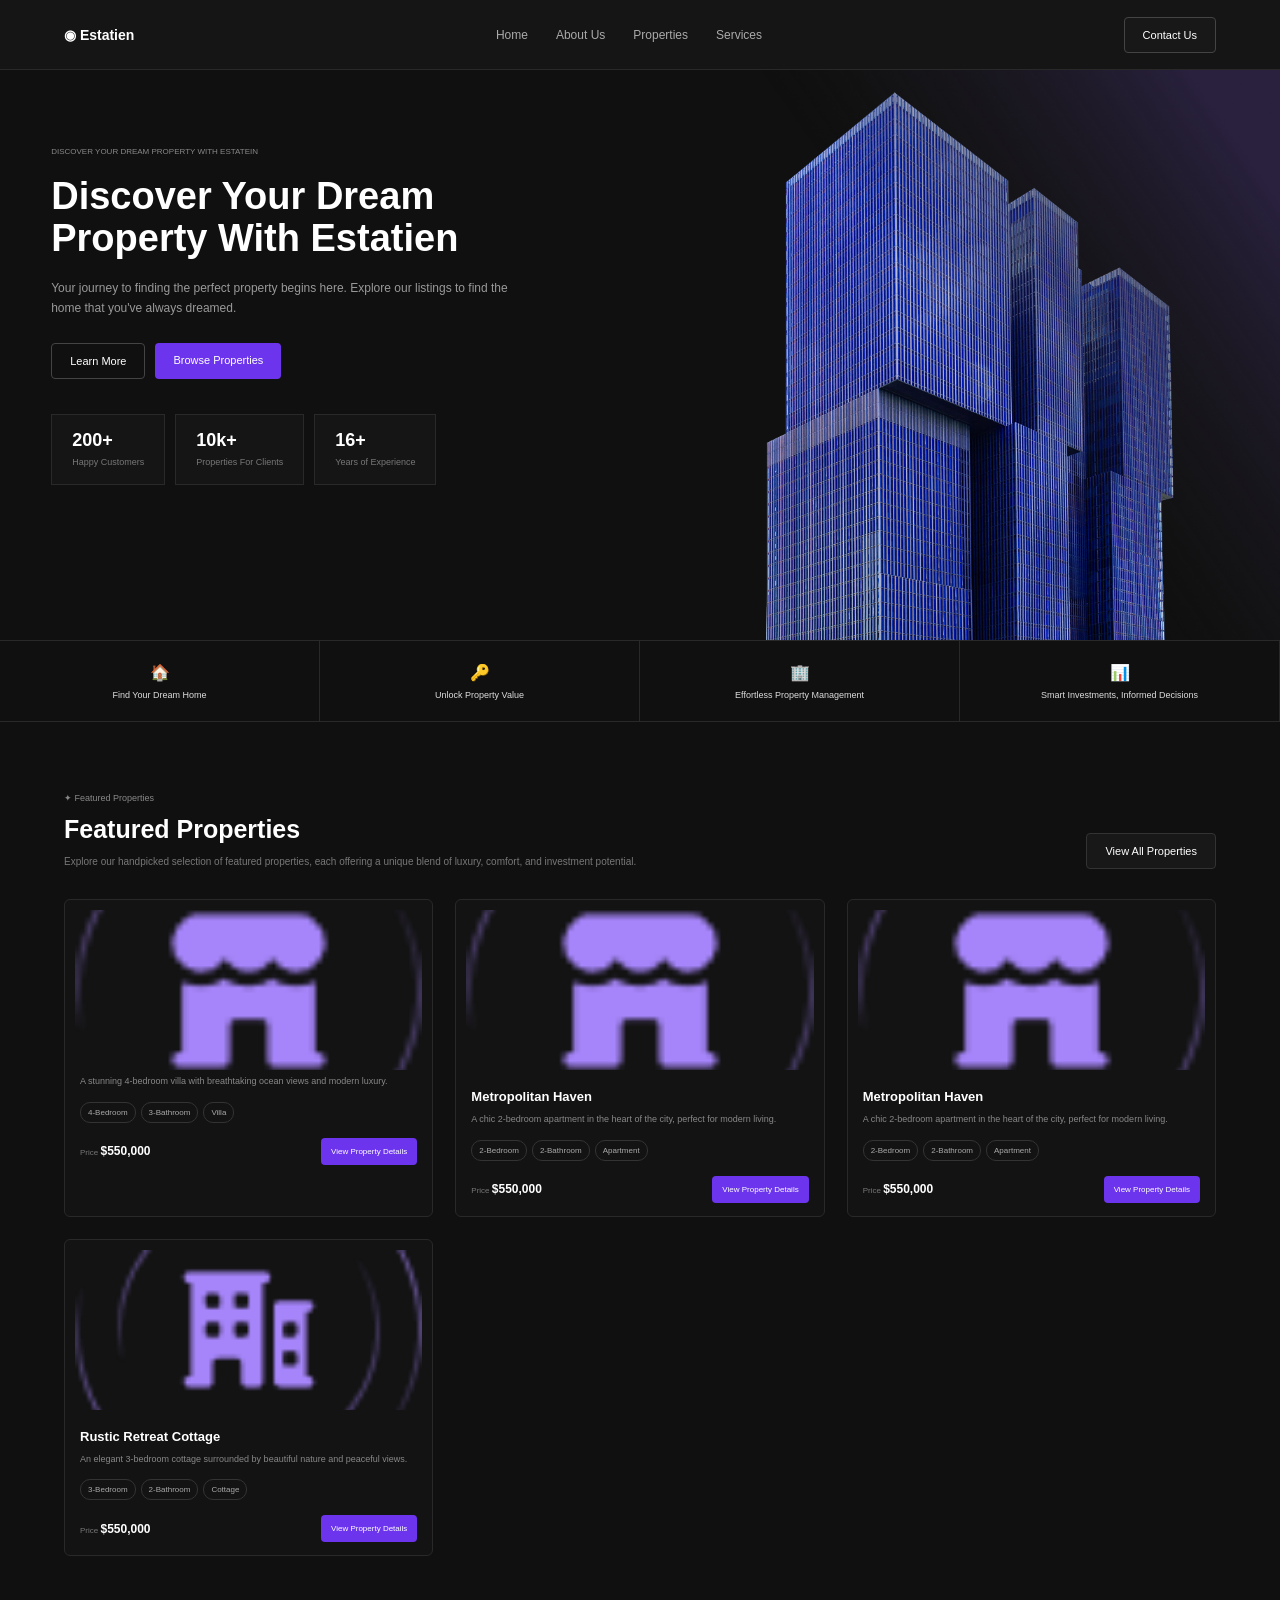
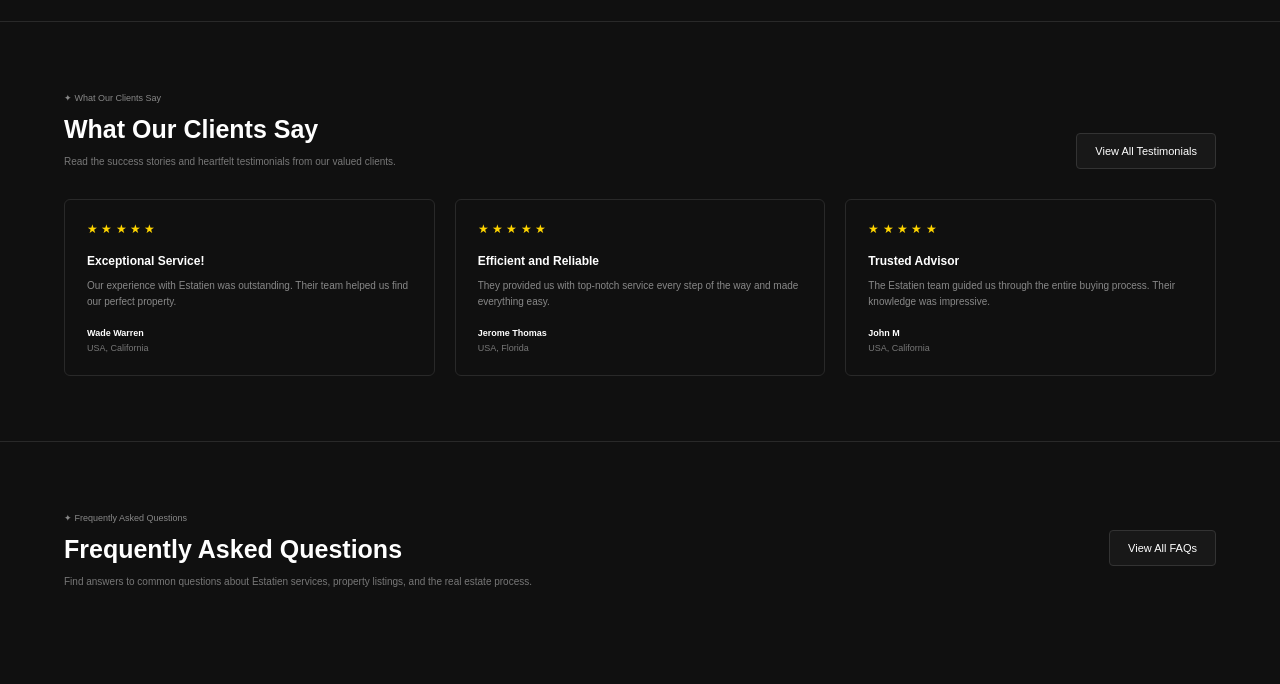
<file: about.html>
<!DOCTYPE html>
<html lang="en">
<head>
    <meta charset="UTF-8">
    <meta name="viewport" content="width=device-width, initial-scale=1.0">
    <title>Document</title>
<link rel="stylesheet" href="css/about.css">
</head>
<body>
    <header>
    <div class="logo">◉ Estatien</div>
    <nav>
     <a class="active" href="index.html">Home</a>
            <a href="about.html">About Us</a>
            <a href="proferties.html">Properties</a>
            <a href="service.html">Services</a>
    </nav>
    <button>Contact Us</button>
</header>

<main>
    <section class="hero">
        <div class="hero-text">
            <span>DISCOVER YOUR DREAM PROPERTY WITH ESTATEIN</span>
            <h1>Discover Your Dream<br>Property With Estatien</h1>
            <p>Your journey to finding the perfect property begins here. Explore our listings to find the home that you've always dreamed.</p>
            <div class="actions">
                <a href="#">Learn More</a>
                <a href="#">Browse Properties</a>
            </div>
            <div class="stats">
                <div>
                    <b>200+</b>
                    <small>Happy Customers</small>
                </div>
                <div>
                    <b>10k+</b>
                    <small>Properties For Clients</small>
                </div>
                <div>
                    <b>16+</b>
                    <small>Years of Experience</small>
                </div>
            </div>
        </div>
        <div class="hero-img">
<img src="assests/Image (1).png" alt="">
        </div>
    </section>

    <section class="features">
        <div>
            <span>🏠</span>
            <b>Find Your Dream Home</b>
        </div>
        <div>
            <span>🔑</span>
            <b>Unlock Property Value</b>
        </div>
        <div>
            <span>🏢</span>
            <b>Effortless Property Management</b>
        </div>
        <div>
            <span>📊</span>
            <b>Smart Investments, Informed Decisions</b>
        </div>
    </section>

    <section class="properties">
        <div class="section-title">
            <div>
                <span>✦ Featured Properties</span>
                <h2>Featured Properties</h2>
                <p>Explore our handpicked selection of featured properties, each offering a unique blend of luxury, comfort, and investment potential.</p>
            </div>
            <button>View All Properties</button>
        </div>

        <div class="cards">
            <article>
              <img src="assests/Container.png" alt="">
                <p>A stunning 4-bedroom villa with breathtaking ocean views and modern luxury.</p>
                <div class="tags">
                    <span>4-Bedroom</span>
                    <span>3-Bathroom</span>
                    <span>Villa</span>
                </div>
                <div class="price">
                    <div>
                        <span>Price</span>
                        <b>$550,000</b>
                    </div>
                    <a href="#">View Property Details</a>
                </div>
            </article>

            <article>
                <img src="/assests/Container.png" alt="">
                <h3>Metropolitan Haven</h3>
                <p>A chic 2-bedroom apartment in the heart of the city, perfect for modern living.</p>
                <div class="tags">
                    <span>2-Bedroom</span>
                    <span>2-Bathroom</span>
                    <span>Apartment</span>
                </div>
                <div class="price">
                    <div>
                        <span>Price</span>
                        <b>$550,000</b>
                    </div>
                    <a href="#">View Property Details</a>
                </div>
            </article>
 <article>
                <img src="/assests/Container.png" alt="">
                <h3>Metropolitan Haven</h3>
                <p>A chic 2-bedroom apartment in the heart of the city, perfect for modern living.</p>
                <div class="tags">
                    <span>2-Bedroom</span>
                    <span>2-Bathroom</span>
                    <span>Apartment</span>
                </div>
                <div class="price">
                    <div>
                        <span>Price</span>
                        <b>$550,000</b>
                    </div>
                    <a href="#">View Property Details</a>
                </div>
            </article>
            <article>
              <img src="/assests/Icon Container.png" alt="">
                <h3>Rustic Retreat Cottage</h3>
                <p>An elegant 3-bedroom cottage surrounded by beautiful nature and peaceful views.</p>
                <div class="tags">
                    <span>3-Bedroom</span>
                    <span>2-Bathroom</span>
                    <span>Cottage</span>
                </div>
                <div class="price">
                    <div>
                        <span>Price</span>
                        <b>$550,000</b>
                    </div>
                    <a href="#">View Property Details</a>
                </div>
            </article>
        </div>
    </section>

    <section class="reviews">
        <div class="section-title">
            <div>
                <span>✦ What Our Clients Say</span>
                <h2>What Our Clients Say</h2>
                <p>Read the success stories and heartfelt testimonials from our valued clients.</p>
            </div>
            <button>View All Testimonials</button>
        </div>

        <div class="review-grid">
            <div>
                <div class="stars">★ ★ ★ ★ ★</div>
                <h3>Exceptional Service!</h3>
                <p>Our experience with Estatien was outstanding. Their team helped us find our perfect property.</p>
                <b>Wade Warren</b>
                <small>USA, California</small>
            </div>

            <div>
                <div class="stars">★ ★ ★ ★ ★</div>
                <h3>Efficient and Reliable</h3>
                <p>They provided us with top-notch service every step of the way and made everything easy.</p>
                <b>Jerome Thomas</b>
                <small>USA, Florida</small>
            </div>

            <div>
                <div class="stars">★ ★ ★ ★ ★</div>
                <h3>Trusted Advisor</h3>
                <p>The Estatien team guided us through the entire buying process. Their knowledge was impressive.</p>
                <b>John M</b>
                <small>USA, California</small>
            </div>
        </div>
    </section>

    <section class="faq">
        <div class="section-title">
            <div>
                <span>✦ Frequently Asked Questions</span>
                <h2>Frequently Asked Questions</h2>
                <p>Find answers to common questions about Estatien services, property listings, and the real estate process.</p>
            </div>
            <button>View All FAQs</button>
        </div>
    </section>
</main>
</body>
</html>
</file>
<file: css/about.css>
*{
    margin:0;
    padding:0;
    box-sizing:border-box;
}

body{
    background:#101010;
    color:#fff;
    font-family:Arial,sans-serif;
}

header{
    height:70px;
    border-bottom:1px solid #292929;
    display:flex;
    align-items:center;
    justify-content:space-between;
    padding:0 5%;
    background:#151515;
}

.logo{
    font-size:14px;
    font-weight:bold;
}

nav{
    display:flex;
    gap:28px;
}

nav a{
    color:#aaa;
    text-decoration:none;
    font-size:12px;
}

button,
.actions a:last-child,
.price a{
    background:#6c35ed;
    color:#fff;
    border:0;
    border-radius:4px;
    padding:11px 18px;
    font-size:11px;
    text-decoration:none;
}

header button{
    background:#181818;
    border:1px solid #444;
}

.hero{
    min-height:470px;
    display:grid;
    grid-template-columns:1fr 1fr;
    border-bottom:1px solid #292929;
}

.hero-text{
    padding:70px 8%;
}

.hero-text>span{
    font-size:8px;
    color:#888;
}

.hero h1{
    font-size:38px;
    line-height:1.1;
    margin:18px 0;
}

.hero p{
    color:#999;
    font-size:12px;
    line-height:1.7;
    max-width:480px;
}

.actions{
    display:flex;
    gap:10px;
    margin-top:25px;
}

.actions a:first-child{
    border:1px solid #444;
    padding:11px 18px;
    border-radius:4px;
    color:#fff;
    text-decoration:none;
    font-size:11px;
}

.stats{
    display:flex;
    margin-top:35px;
    gap:10px;
}

.stats div{
    border:1px solid #292929;
    background:#151515;
    padding:15px 20px;
    min-width:100px;
}

.stats b{
    display:block;
    font-size:18px;
}

.stats small{
    color:#777;
    font-size:9px;
}

.hero-img{
    overflow:hidden;
}

.hero-img img{
    width:100%;
    height:100%;
    object-fit:cover;
}

.features{
    display:grid;
    grid-template-columns:repeat(4,1fr);
    border-bottom:1px solid #292929;
}

.features div{
    height:80px;
    border-right:1px solid #292929;
    display:flex;
    flex-direction:column;
    align-items:center;
    justify-content:center;
    gap:8px;
    color:#8c55ff;
    font-size:16px;
}

.features b{
    color:#ddd;
    font-size:9px;
    font-weight:normal;
}

.properties,
.reviews,
.faq{
    padding:65px 5%;
}

.section-title{
    display:flex;
    justify-content:space-between;
    align-items:end;
    margin-bottom:30px;
}

.section-title span{
    font-size:9px;
    color:#888;
}

.section-title h2{
    font-size:25px;
    margin:10px 0;
}

.section-title p{
    font-size:10px;
    color:#777;
    max-width:650px;
    line-height:1.5;
}

.section-title button{
    background:#181818;
    border:1px solid #333;
}

.cards{
    display:grid;
    grid-template-columns:repeat(3,1fr);
    gap:22px;
}

.cards article{
    border:1px solid #292929;
    border-radius:6px;
    padding:10px;
    background:#131313;
}

.cards img{
    width:100%;
    height:160px;
    object-fit:cover;
    border-radius:5px;
}

.cards h3{
    font-size:13px;
    margin:15px 5px 8px;
}

.cards p{
    font-size:9px;
    color:#888;
    line-height:1.6;
    margin:0 5px;
}

.tags{
    display:flex;
    gap:5px;
    margin:13px 5px;
}

.tags span{
    font-size:8px;
    border:1px solid #333;
    padding:5px 7px;
    border-radius:10px;
    color:#aaa;
}

.price{
    display:flex;
    align-items:center;
    justify-content:space-between;
    margin:15px 5px 3px;
    font-size:8px;
    color:#777;
}

.price b{
    color:#fff;
    font-size:12px;
}

.price a{
    font-size:8px;
    padding:9px 10px;
}

.reviews{
    border-top:1px solid #292929;
}

.review-grid{
    display:grid;
    grid-template-columns:repeat(3,1fr);
    gap:20px;
}

.review-grid>div{
    border:1px solid #292929;
    border-radius:6px;
    padding:22px;
}

.stars{
    color:#ffd500;
    font-size:12px;
    margin-bottom:18px;
}

.review-grid h3{
    font-size:12px;
    margin-bottom:10px;
}

.review-grid p{
    font-size:10px;
    color:#888;
    line-height:1.6;
    margin-bottom:18px;
}

.review-grid b,
.review-grid small{
    display:block;
    font-size:9px;
}

.review-grid small{
    color:#777;
    margin-top:5px;
}

.faq{
    border-top:1px solid #292929;
    min-height:220px;
}

.faq .section-title{
    align-items:center;
}

@media(max-width:800px){

    header{
        padding:0 4%;
        height:60px;
    }

    nav{
        display:none;
    }

    .hero{
        grid-template-columns:1fr;
    }

    .hero-text{
        padding:45px 7%;
    }

    .hero h1{
        font-size:30px;
    }

    .hero-img{
        height:350px;
    }

    .features{
        grid-template-columns:repeat(2,1fr);
    }

    .features div{
        border-bottom:1px solid #292929;
    }

    .cards,
    .review-grid{
        grid-template-columns:1fr;
    }

    .section-title{
        align-items:flex-start;
        flex-direction:column;
        gap:20px;
    }

    .properties,
    .reviews,
    .faq{
        padding:45px 5%;
    }
}

@media(max-width:480px){

    .hero-text{
        padding:35px 5%;
    }

    .hero h1{
        font-size:27px;
    }

    .stats{
        flex-wrap:wrap;
    }

    .stats div{
        flex:1;
        min-width:90px;
    }

    .features{
        grid-template-columns:1fr 1fr;
    }

    .features div{
        height:75px;
    }

    .cards img{
        height:190px;
    }

    .section-title h2{
        font-size:22px;
    }
}
</file>
